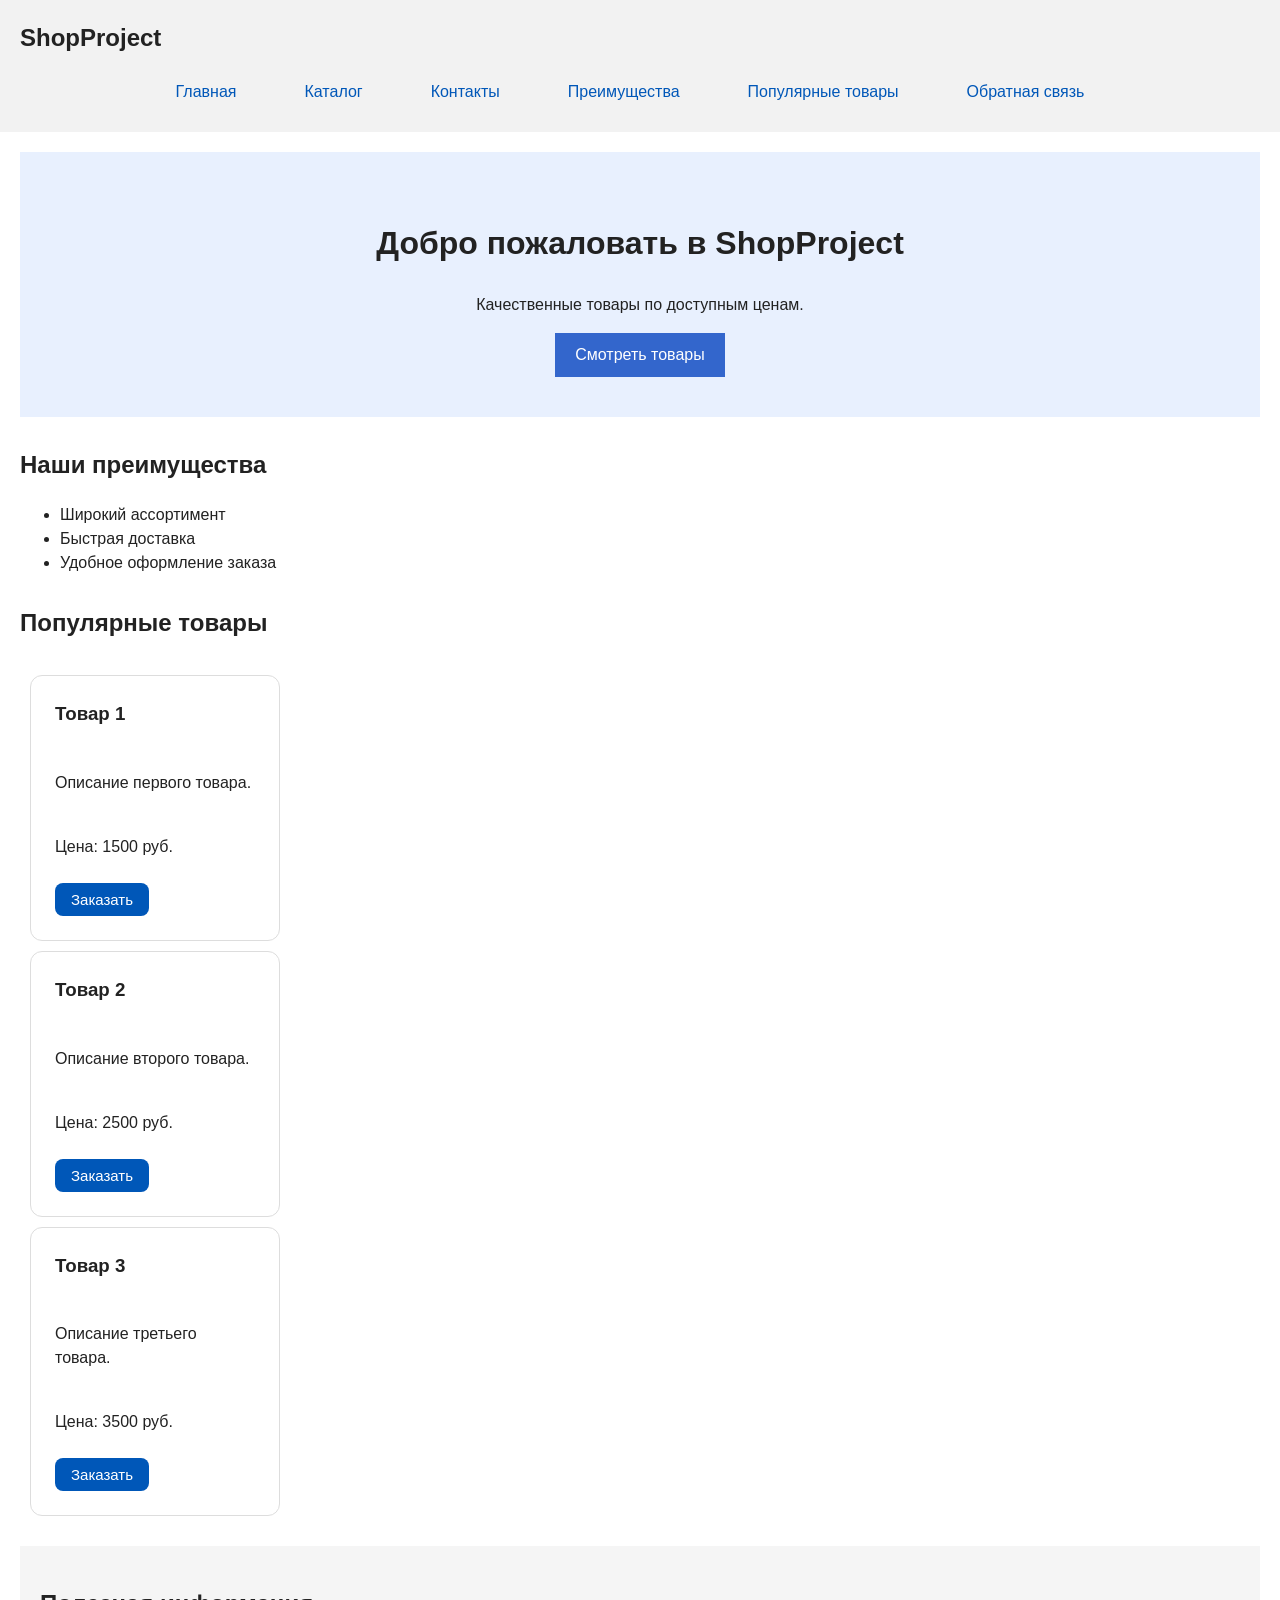
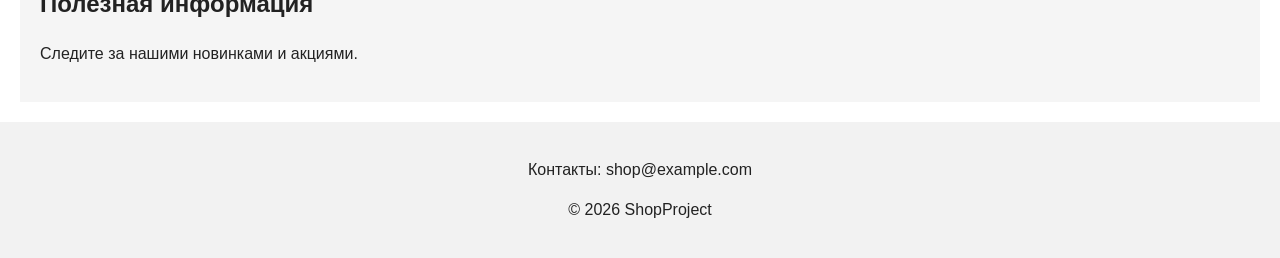
<file: index.html>
<!DOCTYPE html>
<html lang="ru">
<head>
    <meta charset="UTF-8">
    <meta name="viewport" content="width=device-width, initial-scale=1.0">
    <title>Учебный интернет-магазин</title>
    <meta name="description" content="Главная страница учебного интернет-магазина ShopProject.">
    <link rel="stylesheet" href="css/style.css">
    <script src="js/main.js" defer></script>
</head>
<body>
    <header>
        <div class="site-header">
            <a class="site-logo" href="index.html">ShopProject</a>
            
<nav class="site-nav" aria-label="Основная навигация">
    <ul class="site-nav__list">
        <li><a href="index.html">Главная</a></li>
        <li><a href="catalog.html">Каталог</a></li>
        <li><a href="contacts.html">Контакты</a></li>
        <li><a href="index.html#advantages">Преимущества</a></li>
        <li><a href="index.html#popular">Популярные товары</a></li>
        <li><a href="index.html#contacts">Обратная связь</a></li>
    </ul>
</nav>

        </div>
    </header>

    <main>
        <section class="hero">
            <h1>Добро пожаловать в ShopProject</h1>
            <p>Качественные товары по доступным ценам.</p>
            <a href="#popular">Смотреть товары</a>
        </section>

        <section class="section" id="advantages">
            <h2>Наши преимущества</h2>
            <ul>
                <li>Широкий ассортимент</li>
                <li>Быстрая доставка</li>
                <li>Удобное оформление заказа</li>
            </ul>
        </section>

        <section class="section" id="popular">
            <h2>Популярные товары</h2>
            <div class="products-grid"></div>
 
            <article class="product-card">
                <h3>Товар 1</h3>
                <p>Описание первого товара.</p>
                <p>Цена: 1500 руб.</p>
                <button type="button" class="order-button" data-product="Товар 1">Заказать</button>
            </article>

            <article class="product-card">
                <h3>Товар 2</h3>
                <p>Описание второго товара.</p>
                <p>Цена: 2500 руб.</p>
                <button type="button" class="order-button" data-product="Товар 2">Заказать</button>
            </article>

            <article class="product-card">
                <h3>Товар 3</h3>
                <p>Описание третьего товара.</p>
                <p>Цена: 3500 руб.</p>
                <button type="button" class="order-button" data-product="Товар 3">Заказать</button>
            </article>
            </div>
        </section>

        <aside>
            <h2>Полезная информация</h2>
            <p>Следите за нашими новинками и акциями.</p>
        </aside>
    </main>

    <dialog id="orderDialog" aria-labelledby="dialogTitle">
        <div class="modal-header">
            <h2 id="dialogTitle">Оформление заявки</h2>
            <button type="button" id="closeDialog" aria-label="Закрыть окно">×</button>
        </div>

        <form id="orderForm">
            <input type="hidden" id="selectedProduct" name="product">

            <label for="customerName">Ваше имя</label>
            <input type="text" id="customerName" name="name"
                   placeholder="Введите имя" minlength="2" required>

            <label for="customerEmail">Электронная почта</label>
            <input type="email" id="customerEmail" name="email"
                   placeholder="example@mail.ru" required>

            <label for="customerPhone">Телефон</label>
            <input type="tel" id="customerPhone" name="phone"
                   placeholder="+79991234567"
                   pattern="\+?[0-9]{10,15}" required>

            <label for="orderDate">Дата заявки</label>
            <input type="date" id="orderDate" name="date" required>

            <label for="orderTopic">Тема заявки</label>
            <select id="orderTopic" name="topic" required>
                <option value="">Выберите тему</option>
                <option value="order">Заказ товара</option>
                <option value="consultation">Консультация</option>
                <option value="other">Другое</option>
            </select>

            <label for="orderComment">Комментарий</label>
            <textarea id="orderComment" name="comment"
                      placeholder="Ваш комментарий"></textarea>

            <label class="agreement">
                <input type="checkbox" name="agreement" required>
                Согласен на обработку персональных данных
            </label>

            <button type="submit" class="submit-button">Отправить заявку</button>
            <p id="formMessage" role="status" aria-live="polite"></p>
        </form>
    </dialog>

    <footer id="contacts">
        <p>Контакты: shop@example.com</p>
        <p>&copy; 2026 ShopProject</p>
    </footer>
</body>
</html>
</file>
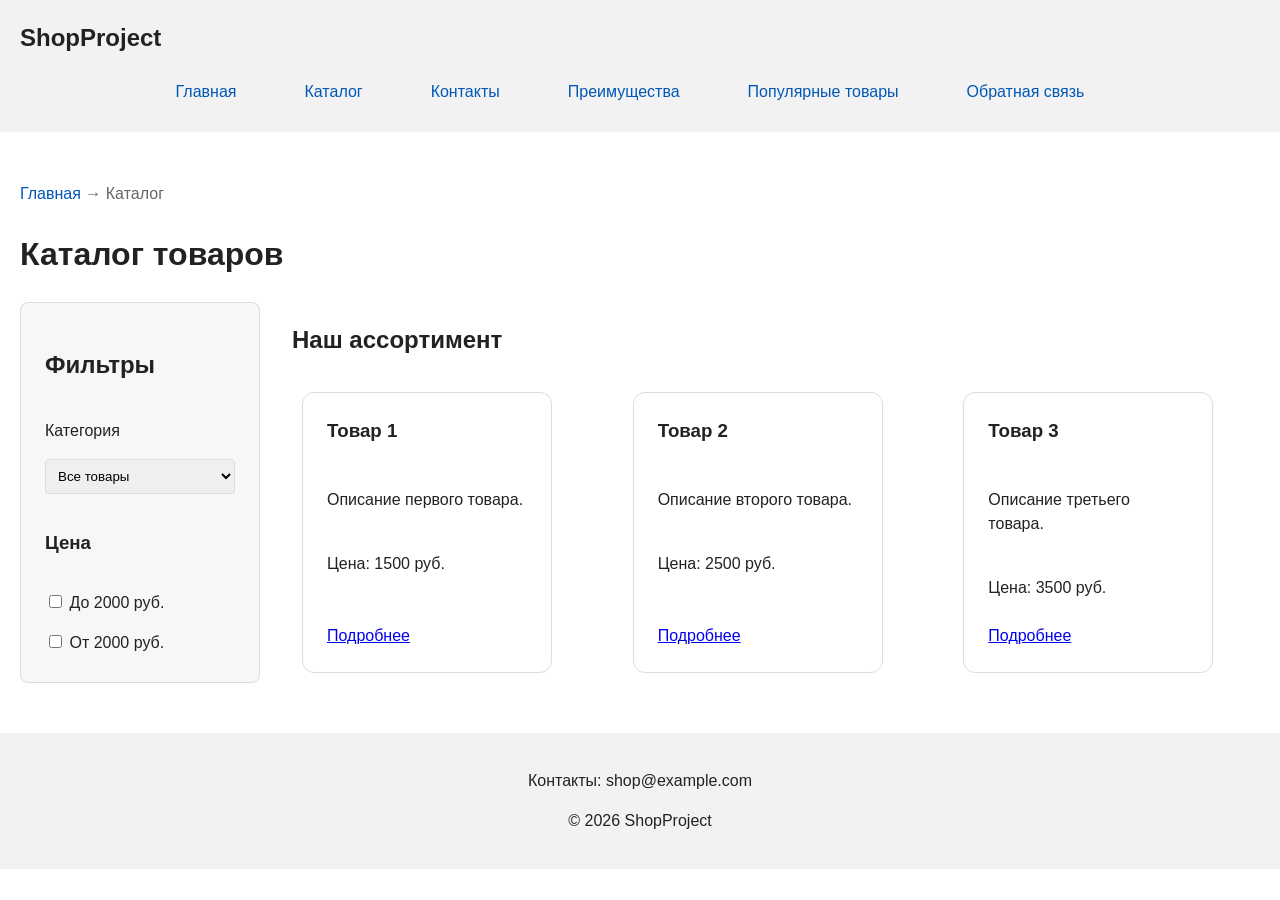
<file: catalog.html>
<!DOCTYPE html>
<html lang="ru">
<head>
    <meta charset="UTF-8">
    <meta name="viewport" content="width=device-width, initial-scale=1.0">
    <meta name="description" content="Каталог товаров интернет-магазина ShopProject.">
    <title>Каталог товаров — ShopProject</title>
    <link rel="stylesheet" href="css/style.css">
</head>
<body>
    <header>
        <div class="site-header">
            <a class="site-logo" href="index.html">ShopProject</a>
            <nav class="site-nav" aria-label="Основная навигация">
                <ul class="site-nav__list">
                    <li><a href="index.html">Главная</a></li>
                    <li><a href="catalog.html">Каталог</a></li>
                    <li><a href="contacts.html">Контакты</a></li>
                    <li><a href="index.html#advantages">Преимущества</a></li>
                    <li><a href="index.html#popular">Популярные товары</a></li>
                    <li><a href="index.html#contacts">Обратная связь</a></li>
                </ul>
            </nav>
        </div>
    </header>

    <main class="section">
        <nav class="breadcrumbs" aria-label="Хлебные крошки">
            <a href="index.html">Главная</a> → Каталог
        </nav>

        <h1>Каталог товаров</h1>

        <div class="catalog-layout">
            <aside class="catalog-filters">
                <h2>Фильтры</h2>

                <label for="category">Категория</label>
                <select id="category">
                    <option>Все товары</option>
                    <option>Категория 1</option>
                    <option>Категория 2</option>
                </select>

                <h3>Цена</h3>
                <label><input type="checkbox"> До 2000 руб.</label>
                <label><input type="checkbox"> От 2000 руб.</label>
            </aside>

            <section class="catalog-products">
                <h2>Наш ассортимент</h2>

                <div class="products-grid">
                    <article class="product-card">
                        <h3>Товар 1</h3>
                        <p>Описание первого товара.</p>
                        <p>Цена: 1500 руб.</p>
                        <a href="contacts.html">Подробнее</a>
                    </article>

                    <article class="product-card">
                        <h3>Товар 2</h3>
                        <p>Описание второго товара.</p>
                        <p>Цена: 2500 руб.</p>
                        <a href="contacts.html">Подробнее</a>
                    </article>

                    <article class="product-card">
                        <h3>Товар 3</h3>
                        <p>Описание третьего товара.</p>
                        <p>Цена: 3500 руб.</p>
                        <a href="contacts.html">Подробнее</a>
                    </article>
                </div>
            </section>
        </div>
    </main>

    <footer>
        <p>Контакты: shop@example.com</p>
        <p>&copy; 2026 ShopProject</p>
    </footer>
</body>
</html>
</file>
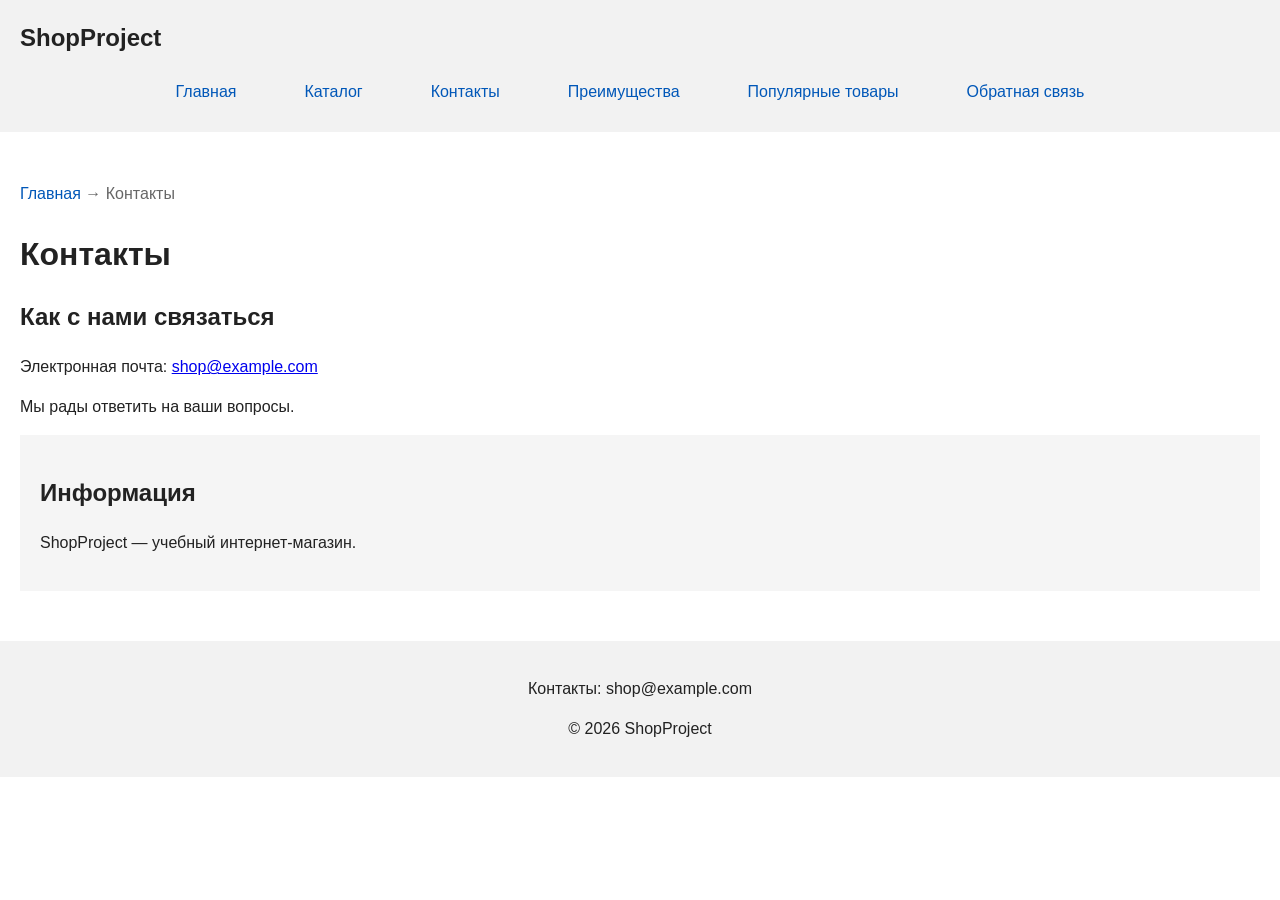
<file: contacts.html>
<!DOCTYPE html>
<html lang="ru">
<head>
    <meta charset="UTF-8">
    <meta name="viewport" content="width=device-width, initial-scale=1.0">
    <meta name="description" content="Контактная информация учебного интернет-магазина ShopProject.">
    <title>Контакты — ShopProject</title>
    <link rel="stylesheet" href="css/style.css">
</head>
<body>
    <header>
        <div class="site-header">
            <a class="site-logo" href="index.html">ShopProject</a>
            <nav class="site-nav" aria-label="Основная навигация">
                <ul class="site-nav__list">
                    <li><a href="index.html">Главная</a></li>
                    <li><a href="catalog.html">Каталог</a></li>
                    <li><a href="contacts.html">Контакты</a></li>
                    <li><a href="index.html#advantages">Преимущества</a></li>
                    <li><a href="index.html#popular">Популярные товары</a></li>
                    <li><a href="index.html#contacts">Обратная связь</a></li>
                </ul>
            </nav>
        </div>
    </header>

    <main class="section">
        <nav class="breadcrumbs" aria-label="Хлебные крошки">
            <a href="index.html">Главная</a> → Контакты
        </nav>

        <h1>Контакты</h1>

        <section>
            <h2>Как с нами связаться</h2>
            <p>Электронная почта:
                <a href="mailto:shop@example.com">shop@example.com</a>
            </p>
            <p>Мы рады ответить на ваши вопросы.</p>
        </section>

        <aside>
            <h2>Информация</h2>
            <p>ShopProject — учебный интернет-магазин.</p>
        </aside>
    </main>

    <footer>
        <p>Контакты: shop@example.com</p>
        <p>&copy; 2026 ShopProject</p>
    </footer>
</body>
</html>
</file>
<file: css/style.css>
/* 1. Переменные проекта */

:root {
    --color-bg: #ffffff;
    --color-text: #222222;
    --color-muted: #666666;
    --color-primary: #0057b8;
    --color-primary-dark: #003f86;
    --color-border: #dddddd;
    --color-surface: #f7f7f7;
    --color-surface-accent: #eef5ff;
    --color-danger: #b00020;
    --color-success: #168a2f;
    --color-white: #ffffff;

    --space-xs: 4px;
    --space-sm: 8px;
    --space-md: 16px;
    --space-lg: 24px;
    --space-xl: 32px;

    --radius-sm: 4px;
    --radius-md: 8px;
    --radius-lg: 12px;
}
/* Базовые настройки */
* {
    box-sizing: border-box;
}

body {
    margin: 0;
    font-family: Arial, sans-serif;
    line-height: 1.5;
    color: #222222;
    background-color: #ffffff;
}

/* Основные блоки */
header,
main,
footer {
    padding: 20px;
}

/* Шапка сайта */
header {
    background-color: #f2f2f2;
}

.site-logo {
    font-size: 24px;
    font-weight: bold;
    color: #222222;
    text-decoration: none;
}

.site-nav__list {
    list-style: none;
    padding: 0;
}

.site-nav__list li {
    display: inline-block;
    margin-right: 20px;
}

.site-nav a {
    color: #333333;
    text-decoration: none;
}

/* Главный блок */
.hero {
    padding: 40px 20px;
    background-color: #e8f0fe;
    text-align: center;
}

.hero h1 {
    font-size: 32px;
}

.hero a {
    display: inline-block;
    padding: 10px 20px;
    background-color: #3366cc;
    color: white;
    text-decoration: none;
}

/* Разделы сайта */
.section {
    margin: 30px 0;
}

.section h2 {
    margin-bottom: 20px;
}

/* Карточки товаров */
.product-card {
    display: inline-block;
    width: 250px;
    padding: 20px;
    margin: 10px;
    border: 1px solid #dddddd;
    border-radius: 5px;
    vertical-align: top;
}

.product-card h3 {
    margin-top: 0;
}

/* Боковой блок */
aside {
    padding: 20px;
    background-color: #f5f5f5;
}

/* Подвал */
footer {
    background-color: #f2f2f2;
    text-align: center;
}

/* Практическая работа №3 */

.order-button,
.submit-button {
    padding: 12px 20px;
    background-color: #2563eb;
    color: white;
    border: none;
    border-radius: 6px;
    cursor: pointer;
    font-size: 15px;
}

.order-button:hover,
.submit-button:hover {
    background-color: #1d4ed8;
}

#orderDialog {
    width: min(90%, 480px);
    max-height: 90vh;
    overflow-y: auto;
    padding: 25px;
    border: none;
    border-radius: 12px;
    box-shadow: 0 10px 40px rgba(0, 0, 0, 0.2);
}

#orderDialog::backdrop {
    background-color: rgba(0, 0, 0, 0.6);
}

.modal-header {
    display: flex;
    justify-content: space-between;
    align-items: center;
    margin-bottom: 20px;
}

#closeDialog {
    background: none;
    border: none;
    font-size: 28px;
    cursor: pointer;
}

#orderForm {
    display: flex;
    flex-direction: column;
    gap: 10px;
}

#orderForm input:not([type="checkbox"]),
#orderForm select,
#orderForm textarea {
    width: 100%;
    padding: 10px;
    border: 1px solid #ccc;
    border-radius: 6px;
    font: inherit;
}

#orderForm textarea {
    min-height: 75px;
    resize: vertical;
}

.agreement {
    display: flex;
    align-items: center;
    gap: 8px;
    margin: 10px 0;
}

#formMessage {
    color: green;
    font-weight: bold;
}
/* Состояния интерфейса */

body {
    background-color: var(--color-bg);
    color: var(--color-text);
}

a:hover {
    color: var(--color-primary-dark);
}

a:focus-visible,
button:focus-visible,
input:focus-visible,
select:focus-visible,
textarea:focus-visible {
    outline: 3px solid var(--color-primary);
    outline-offset: 3px;
}

button:disabled {
    background-color: var(--color-muted);
    opacity: 0.5;
    cursor: not-allowed;
}

.order-button,
.submit-button {
    background-color: var(--color-primary);
    border-radius: var(--radius-md);
    padding: var(--space-sm) var(--space-md);
}

.order-button:hover,
.submit-button:hover {
    background-color: var(--color-primary-dark);
}

.product-card {
    border: 1px solid var(--color-border);
    border-radius: var(--radius-lg);
    padding: var(--space-lg);
    background-color: var(--color-white);
    transition: box-shadow 0.2s, transform 0.2s;
}

.product-card:hover {
    box-shadow: 0 4px 15px rgba(0, 0, 0, 0.15);
    transform: translateY(-3px);
}

#orderDialog {
    border-radius: var(--radius-lg);
}

#orderForm input:hover,
#orderForm select:hover,
#orderForm textarea:hover {
    border-color: var(--color-primary);
}

#orderForm input[aria-invalid="true"] {
    border: 2px solid var(--color-danger);
}

#formMessage {
    color: var(--color-success);
}

/* Практическая работа №5 */

html {
    scroll-behavior: smooth;
}

.breadcrumbs {
    margin-bottom: var(--space-lg);
    color: var(--color-muted);
}

.breadcrumbs a {
    color: var(--color-primary);
    text-decoration: none;
}

.breadcrumbs a:hover {
    text-decoration: underline;
}

/* Практическая работа №6: Flexbox и CSS Grid */

/* Навигация через Flexbox */
.site-nav__list {
    display: flex;
    flex-wrap: wrap;
    justify-content: center;
    align-items: center;
    gap: var(--space-md);
    padding: 0;
    margin: var(--space-md) 0 0;
    list-style: none;
}

.site-nav__list a {
    display: inline-block;
    padding: var(--space-sm) var(--space-md);
    color: var(--color-primary);
    text-decoration: none;
    border-radius: var(--radius-sm);
}

.site-nav__list a:hover {
    color: var(--color-white);
    background-color: var(--color-primary);
}

/* Сетка товаров через CSS Grid */
.products-grid {
    display: grid;
    grid-template-columns: repeat(3, minmax(0, 1fr));
    gap: var(--space-lg);
    margin-top: var(--space-lg);
}

/* Внутри карточек используем Flexbox */
.product-card {
    display: flex;
    flex-direction: column;
    gap: var(--space-sm);
}

.product-card .order-button,
.product-card a {
    align-self: flex-start;
    margin-top: auto;
}

/* Каталог: фильтры слева, товары справа */
.catalog-layout {
    display: grid;
    grid-template-columns: 240px minmax(0, 1fr);
    grid-template-areas: "filters products";
    gap: var(--space-xl);
    margin-top: var(--space-lg);
}

.catalog-filters {
    grid-area: filters;
    display: flex;
    flex-direction: column;
    gap: var(--space-md);
    padding: var(--space-lg);
    background-color: var(--color-surface);
    border: 1px solid var(--color-border);
    border-radius: var(--radius-md);
}

.catalog-products {
    grid-area: products;
    min-width: 0;
}

.catalog-filters select {
    padding: var(--space-sm);
    border: 1px solid var(--color-border);
    border-radius: var(--radius-sm);
}

/* Чтобы сетка не выходила за экран */
@media (max-width: 850px) {
    .products-grid {
        grid-template-columns: repeat(2, minmax(0, 1fr));
    }

    .catalog-layout {
        grid-template-columns: 1fr;
        grid-template-areas:
            "filters"
            "products";
    }
}

@media (max-width: 550px) {
    .products-grid {
        grid-template-columns: 1fr;
    }
}
</file>
